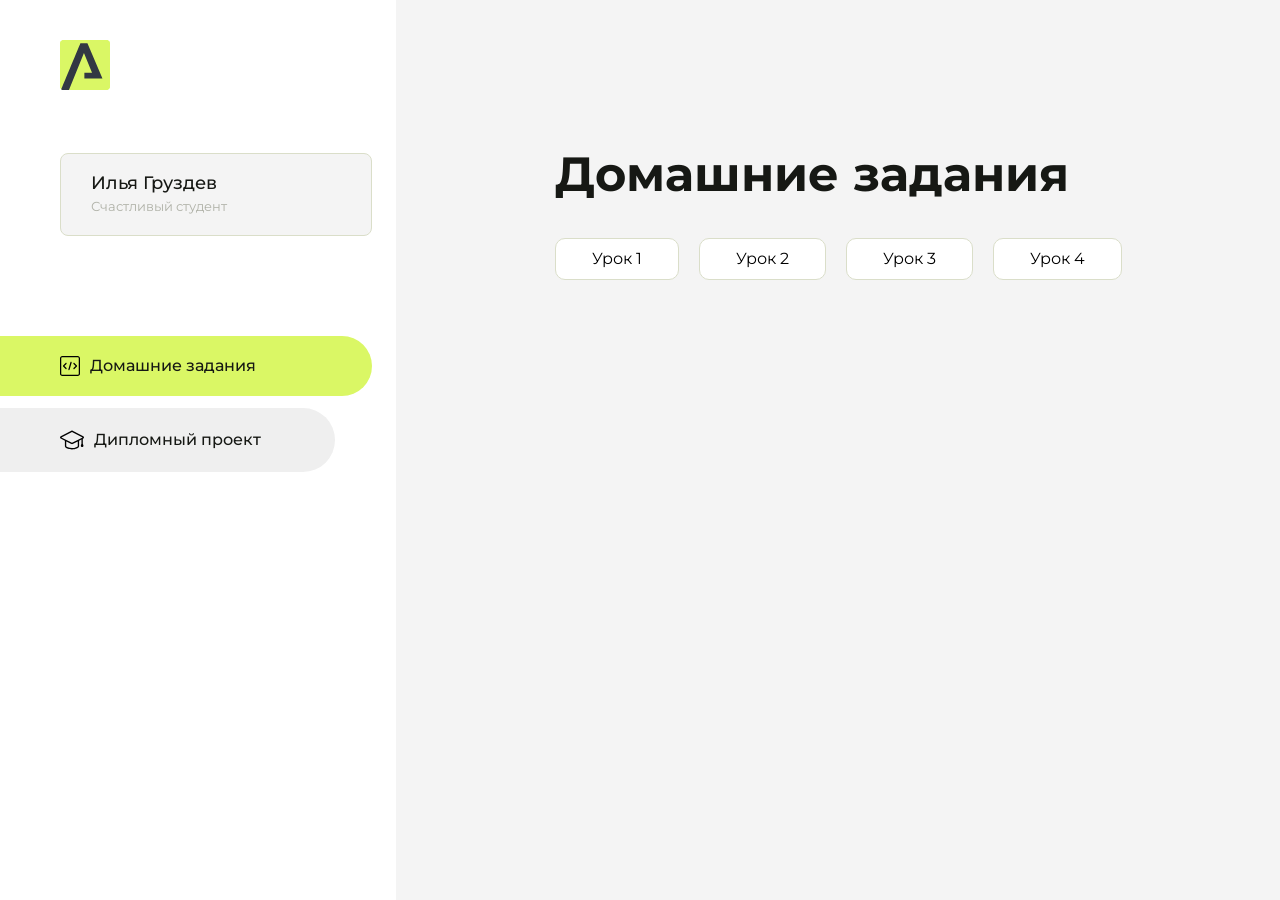
<file: index.html>
<!DOCTYPE html>
<html lang="en">
<head>
    <meta charset="UTF-8">
    <meta name="viewport" content="width=device-width, initial-scale=1.0">
    <title>Домашняя работа</title>
    <link rel="shortcut icon" href="src/logo.ico" type="image/x-icon">
    <link rel="preconnect" href="https://fonts.googleapis.com">
    <link rel="preconnect" href="https://fonts.gstatic.com" crossorigin>
    <link href="https://fonts.googleapis.com/css2?family=Montserrat:wght@400;500;700&family=Rubik:wght@500&display=swap"
          rel="stylesheet">
    <link rel="stylesheet" href="src/style.css">
</head>
<body id="body">
<div class="overlay" id="overlay"></div>
<div class="layout">
    <div class="burger" id="burger">
        <svg viewBox="0 0 24 24" fill="none" xmlns="http://www.w3.org/2000/svg">
            <g id="SVGRepo_bgCarrier" stroke-width="0"></g>
            <g id="SVGRepo_tracerCarrier" stroke-linecap="round" stroke-linejoin="round"></g>
            <g id="SVGRepo_iconCarrier">
                <path d="M4 18L20 18" stroke="#DAF765" stroke-width="2" stroke-linecap="round"></path>
                <path d="M4 12L20 12" stroke="#DAF765" stroke-width="2" stroke-linecap="round"></path>
                <path d="M4 6L20 6" stroke="#DAF765" stroke-width="2" stroke-linecap="round"></path>
            </g>
        </svg>
    </div>
    <aside class="sidebar" id="sidebar">
        <div class="sidebar__inner">
            <div class="logo">
                <svg width="50" height="50" viewBox="0 0 50 50" fill="none" xmlns="http://www.w3.org/2000/svg">
                    <g clip-path="url(#clip0_513_74730)">
                        <path d="M46.17 -0.257004H3.83C1.57281 -0.257004 -0.257 1.57281 -0.257 3.83V46.17C-0.257 48.4272 1.57281 50.257 3.83 50.257H46.17C48.4272 50.257 50.257 48.4272 50.257 46.17V3.83C50.257 1.57281 48.4272 -0.257004 46.17 -0.257004Z"
                              fill="#DAF765"/>
                        <path d="M24.375 38.4H42.461L27.441 3.1585H20.4355C20.4355 3.1585 6.7895 35.881 1.1945 49.294C2.015 50.0275 3.0945 50.257 3.6945 50.257H8.8445L23.954 13.07L32.0465 32.8285H24.375V38.4Z"
                              fill="#323843"/>
                    </g>
                    <defs>
                        <clipPath id="clip0_513_74730">
                            <rect width="50" height="50" fill="white"/>
                        </clipPath>
                    </defs>
                </svg>
            </div>
            <div class="sidebar__user">
                <div class="sidebar__name">Илья Груздев</div>
                <div class="sidebar__text">Счастливый студент</div>
            </div>
            <div class="sidebar__tabs">
                <div class="sidebar__item">
                    <button class="sidebar__button active" id="tasks">
                        <svg xmlns="http://www.w3.org/2000/svg" width="20" height="20" viewBox="0 0 20 20" fill="none">
                            <g clip-path="url(#clip0_704_74543)">
                                <path d="M17.7083 20H2.29167C1.0275 20 0 18.9725 0 17.7083V2.29167C0 1.0275 1.0275 0 2.29167 0H17.7083C18.9725 0 20 1.0275 20 2.29167V17.7083C20 18.9725 18.9725 20 17.7083 20ZM2.29167 1.25C1.7175 1.25 1.25 1.7175 1.25 2.29167V17.7083C1.25 18.2825 1.7175 18.75 2.29167 18.75H17.7083C18.2825 18.75 18.75 18.2825 18.75 17.7083V2.29167C18.75 1.7175 18.2825 1.25 17.7083 1.25H2.29167Z"
                                      fill="black"/>
                                <path d="M6.04167 13.125C5.88167 13.125 5.72167 13.0642 5.6 12.9417L3.1 10.4417C2.85583 10.1975 2.85583 9.80167 3.1 9.5575L5.6 7.0575C5.84417 6.81333 6.24 6.81333 6.48417 7.0575C6.72833 7.30167 6.72833 7.6975 6.48417 7.94167L4.42583 10L6.48417 12.0583C6.72833 12.3025 6.72833 12.6983 6.48417 12.9425C6.36167 13.0642 6.20167 13.125 6.04167 13.125Z"
                                      fill="black"/>
                                <path d="M8.95833 14.1667C8.9 14.1667 8.84 14.1583 8.78167 14.1417C8.45083 14.0442 8.26083 13.6967 8.35833 13.3658L10.4417 6.28251C10.5392 5.95084 10.8892 5.76417 11.2175 5.85917C11.5483 5.95667 11.7383 6.30417 11.6408 6.63501L9.5575 13.7183C9.47833 13.9908 9.22833 14.1667 8.95833 14.1667Z"
                                      fill="black"/>
                                <path d="M13.9583 13.125C13.7983 13.125 13.6383 13.0642 13.5167 12.9417C13.2725 12.6975 13.2725 12.3017 13.5167 12.0575L15.575 9.99916L13.5167 7.94083C13.2725 7.69666 13.2725 7.30083 13.5167 7.05666C13.7608 6.81249 14.1567 6.81249 14.4008 7.05666L16.9008 9.55666C17.145 9.80083 17.145 10.1967 16.9008 10.4408L14.4008 12.9408C14.2783 13.0642 14.1183 13.125 13.9583 13.125Z"
                                      fill="black"/>
                            </g>
                            <defs>
                                <clipPath id="clip0_704_74543">
                                    <rect width="20" height="20" fill="white"/>
                                </clipPath>
                            </defs>
                        </svg>
                        <span>Домашние задания</span></button>
                </div>
                <div class="sidebar__item">
                    <button class="sidebar__button" id="diplom">
                        <svg xmlns="http://www.w3.org/2000/svg" width="24" height="24" viewBox="0 0 24 24" fill="none">
                            <g clip-path="url(#clip0_704_74553)">
                                <path d="M23.2628 10.5971C23.7176 10.365 24 9.90375 24 9.39337C24 8.883 23.7176 8.42175 23.2628 8.18962L12.6135 2.75362C12.2291 2.55824 11.7705 2.55787 11.3854 2.75399L0.736875 8.19C0.282375 8.42175 0 8.883 0 9.39337C0 9.90375 0.282375 10.365 0.736875 10.5971L4.89038 12.7177V18.2074C4.89038 19.8154 8.412 21.393 12 21.393C15.5884 21.393 19.1096 19.815 19.1096 18.2074V12.7174L21.4609 11.517V15.8017L20.901 17.2305C20.7409 17.6389 20.7934 18.0994 21.0405 18.4616C21.2876 18.8246 21.6979 19.041 22.1366 19.041C22.5754 19.041 22.9852 18.8246 23.2324 18.462C23.4795 18.099 23.532 17.6385 23.3719 17.2301L22.8124 15.8021V10.827L23.2628 10.5971ZM17.7623 18.1721C17.6198 18.6375 15.3491 20.0419 12 20.0419C8.65088 20.0419 6.38025 18.6375 6.2415 18.2074V12.3037L6.23887 12.3019C6.23812 12.057 6.1065 11.8207 5.87325 11.7019L1.3515 9.39337L12 3.95737L22.6489 9.39337L12 14.8294L5.87325 11.7019C5.54063 11.5331 4.6695 11.6674 4.5 12C4.33012 12.3322 4.55813 12.5479 4.89038 12.7177L11.3857 16.0331C11.5781 16.1314 11.7889 16.1805 12 16.1805C12.2107 16.1805 12.4222 16.1314 12.6146 16.0331L17.7593 13.407L17.7623 18.1721Z"
                                      fill="black"/>
                            </g>
                            <defs>
                                <clipPath id="clip0_704_74553">
                                    <rect width="24" height="24" fill="white"/>
                                </clipPath>
                            </defs>
                        </svg>
                        <span>Дипломный проект</span></button>
                </div>
            </div>
        </div>

    </aside>
    <div class="content">
        <div class="container">
            <div class="content__block" id="tasksBlock">
                <div class="content__title">Домашние задания</div>
                <ul class="content__list">
                     
                    <li class="content__list-item">
                        <a href="qweqwe/index.html">Урок 1</a>
                    </li>   
                    <li class="content__list-item">
                        <a href="homework 2/index.html">Урок 2</a>
                    </li>
                    <li class="content__list-item">
                        <a href="календарь/index.html">Урок 3</a>
                    </li>
                     <li class="content__list-item">
                        <a href="homework4/index.html">Урок 4</a>
                    </li>
                </ul>
            </div>
            <div class="content__block hidden" id="diplomBlock">
                <div class="content__title">Дипломный проект</div>
                <div class="content__list-diplom">
                    <a href="ПАПКА-С-НОМЕРОМ-УРОКА">Ссылка на ДЗ</a>
                </div>
                <div class="content__decor">
                    <div class="content__decor-text">Давай проверим, чему ты научился!</div>
                    <div class="content__decor-img">
                        <img src="src/decor.png" alt="decor">
                    </div>
                </div>
            </div>
        </div>
    </div>
</div>
<script src="src/index.js"></script>
</body>
</html>
</file>
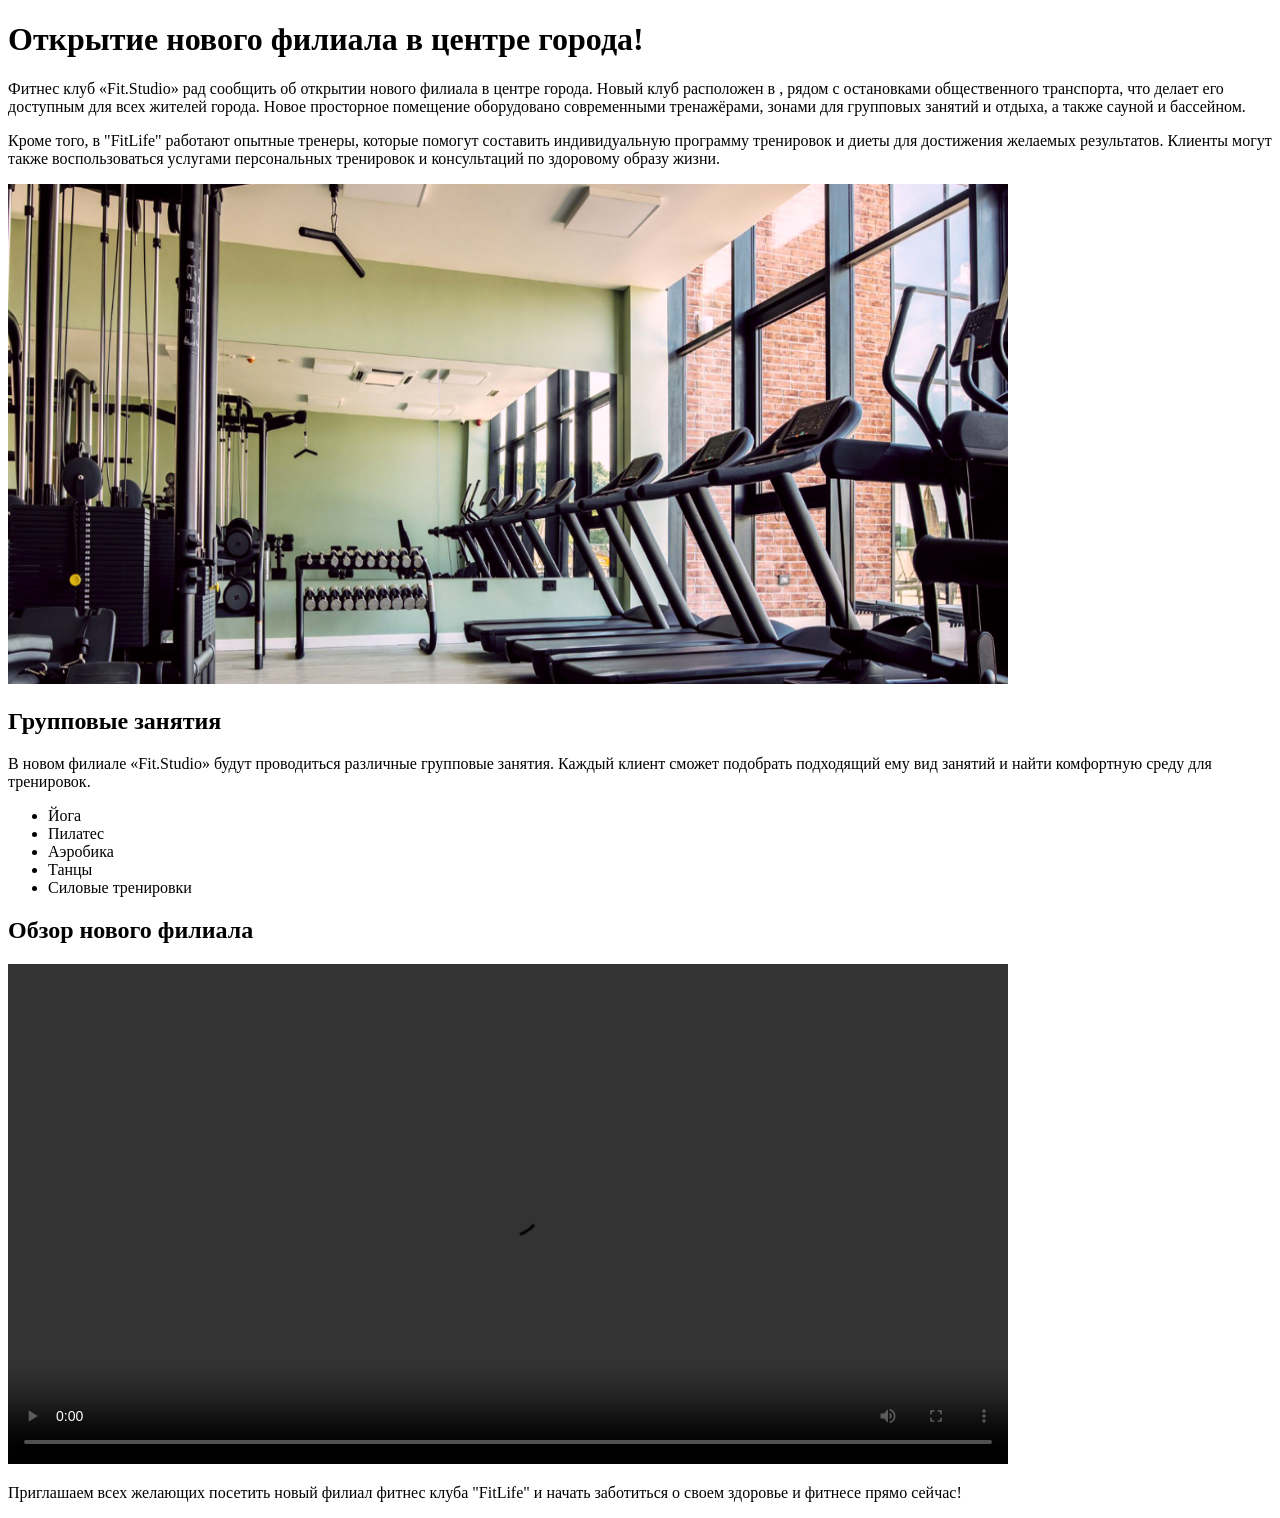
<file: homework 2/index.html>
<!doctype html>
<html lang="ru">
  <head>
    <meta charset="UTF-8" />
    <meta name="viewport" content="width=, initial-scale=1.0" />
    <title>статья</title>
  </head>
  <body>
    <h1>Открытие нового филиала в центре города!</h1>
    <p>
      Фитнес клуб «Fit.Studio» рад сообщить об открытии нового филиала в центре
      города. Новый клуб расположен в , рядом с остановками общественного
      транспорта, что делает его доступным для всех жителей города. Новое
      просторное помещение оборудовано современными тренажёрами, зонами для
      групповых занятий и отдыха, а также сауной и бассейном.
    </p>
    <p>
      Кроме того, в "FitLife" работают опытные тренеры, которые помогут
      составить индивидуальную программу тренировок и диеты для достижения
      желаемых результатов. Клиенты могут также воспользоваться услугами
      персональных тренировок и консультаций по здоровому образу жизни.
    </p>
    <img src="gym-image.jpg" alt="" width="1000" height="500" />
    <h2>Групповые занятия</h2>
    <p>
      В новом филиале «Fit.Studio» будут проводиться различные групповые
      занятия. Каждый клиент сможет подобрать подходящий ему вид занятий и найти
      комфортную среду для тренировок.
    </p>
    <ul>
      <li>Йога</li>
      <li>Пилатеc</li>
      <li>Аэробика</li>
      <li>Танцы</li>
      <li>Силовые тренировки</li>
    </ul>
    <h2>Обзор нового филиала</h2>
    <video src="gym-video.mp4" width="1000" height="500" controls></video>
    <p>
      Приглашаем всех желающих посетить новый филиал фитнес клуба "FitLife" и
      начать заботиться о своем здоровье и фитнесе прямо сейчас!
    </p>
  </body>
</html>
</file>
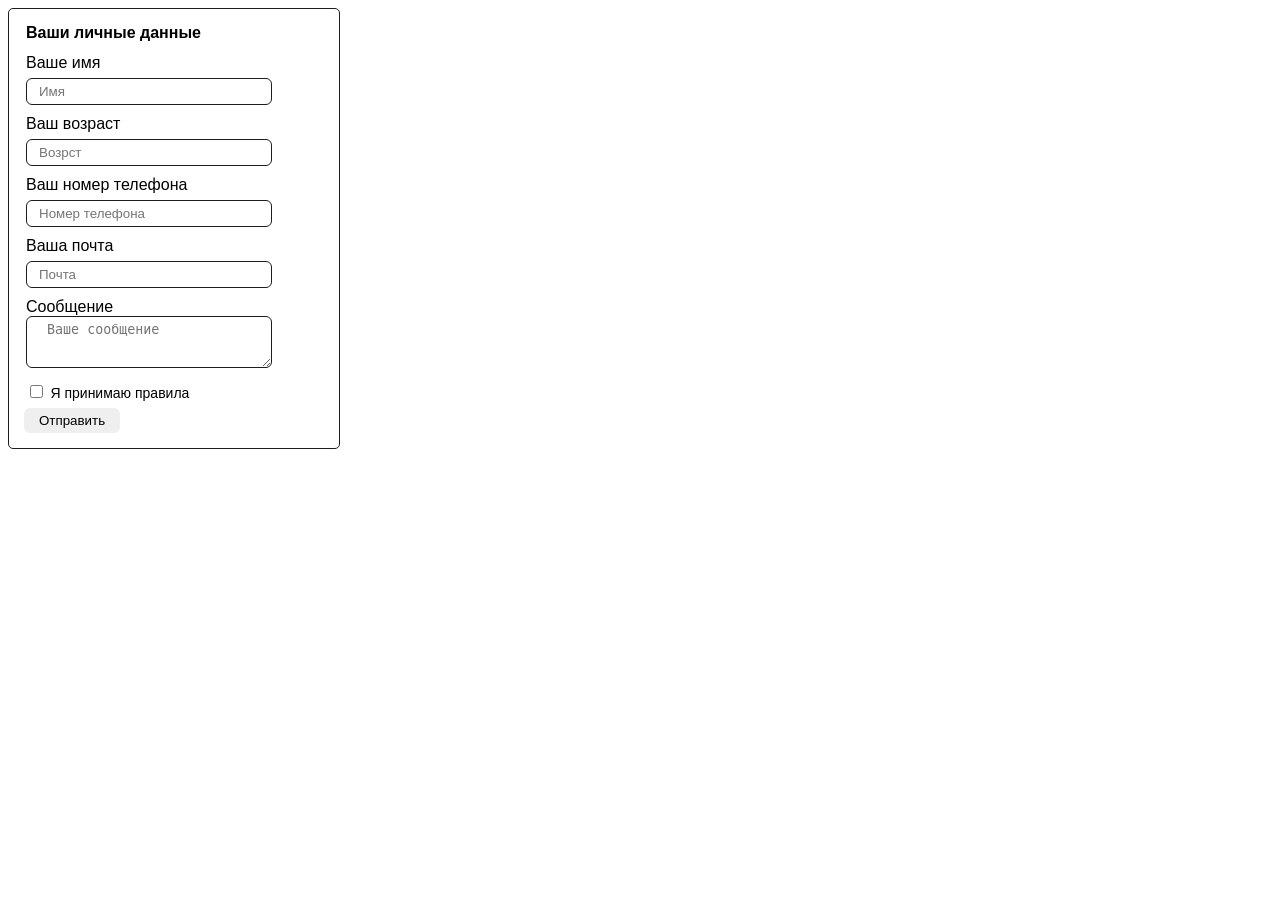
<file: homework4/index.html>
<!doctype html>
<html lang="ru">
  <head>
    <meta charset="UTF-8" />
    <meta name="viewport" content="width=device-width, initial-scale=1.0" />
    <title>Document</title>
    <link rel="stylesheet" href="css/style.css" />
  </head>
  <body>
    <form class="form">
      <fieldset class="form-group">
        <legend class="form-group-title">Ваши личные данные</legend>
        <label for="name" class="label"> Ваше имя</label>
        <input
          id="name"
          class="input"
          type="text"
          placeholder="Имя"
          name="name"
          required
        />
        <label for="age" class="label"> Ваш возраст</label>
        <input
          id="age"
          class="input"
          type="number"
          placeholder="Возрст"
          name="age"
          required
        />
        <label for="phone" class="label"> Ваш номер телефона</label>
        <input
          id="phone"
          class="input"
          type="tel"
          placeholder="Номер телефона"
          name="phone"
          required
        />
        <label for="email" class="label"> Ваша почта</label>
        <input
          id="email"
          class="input"
          type="email"
          placeholder="Почта"
          name="email"
          required
        />
      </fieldset>
      <fieldset class="form-group">
        <label for="message">Сообщение</label>
        <textarea
          id="message"
          class="textarea"
          placeholder=" Ваше сообщение"
          name="message"
          required
        ></textarea>
        <label class="label">
          <input class="checkbox" type="checkbox" name="checkbox" required />
          <span class="checkbox-text"> Я принимаю правила</span>
        </label>
      </fieldset>
      <button class="button">Отправить</button>
    </form>
  </body>
</html>
</file>
<file: src/style.css>
*{padding: 0;margin: 0;border: 0;}
*,*:before,*:after{-webkit-box-sizing: border-box;box-sizing: border-box;}
:focus,:active{outline: none;}
a:focus,a:active{outline: none;}
nav,footer,header,aside{display: block;}
html,body{
    height:100%;width:100%;
    font-size:100%;line-height:1;-ms-text-size-adjust:100%;-moz-text-size-adjust:100%;-webkit-text-size-adjust:100%;}
input,button,textarea{font-family:inherit;}
input::-ms-clear{display: none;}
button{cursor: pointer;}
button::-moz-focus-inner{padding:0;border:0;}
a,a:visited{text-decoration: none;}
a:hover{text-decoration: none;}
ul li{list-style: none;}
img{vertical-align: top;}
h1,h2,h3,h4,h5,h6{font-size:inherit;font-weight: inherit;}
a{color:inherit;}



body {
    font-family: "Montserrat",SansSerif;
    color: black;
}

body.overflow {
    overflow: hidden;
}



.layout {
    display: -webkit-box;
    display: -ms-flexbox;
    display: flex;
    min-height: 100vh;
}

.sidebar {
    padding: 40px 24px 40px 0;
    -ms-flex-negative: 0;
    flex-shrink: 0;
    background-color: white;
}



.content {
    -webkit-box-flex: 1;
    -ms-flex-positive: 1;
    flex-grow: 1;
    background-color: #F4F4F4;
}

.container {
    display: -webkit-box;
    display: -ms-flexbox;
    display: flex;
    -webkit-box-orient: vertical;
    -webkit-box-direction: normal;
    -ms-flex-direction: column;
    flex-direction: column;
    -webkit-box-pack: center;
    -ms-flex-pack: center;
    justify-content: center;
    -webkit-box-align: center;
    -ms-flex-align: center;
    align-items: center;
    padding: 150px 60px 80px 60px;
}


.logo {
    margin-left: 60px;
    margin-bottom: 60px;
}

.sidebar__user {
    background-color: #F4F4F4;
    padding: 20px 30px;
    margin-left: 60px;
    margin-bottom: 100px;
    border-radius: 8px;
    border: 1px solid #DADEC9;
}

.sidebar__name {
    color:#161814;
    font-size: 18px;
    font-weight: 500;
    margin-bottom: 6px;
}

.sidebar__text {
    color: #AFB1A7;
    font-size: 13px;
    font-weight: 400;
    line-height: 130%; /* 16.9px */
}

.sidebar__item {
    width: 372px;
}

.sidebar__button {
    display: -webkit-box;
    display: -ms-flexbox;
    display: flex;
    -webkit-box-align: center;
    -ms-flex-align: center;
    align-items: center;
    gap: 10px;
    padding: 20px 60px;
    margin-bottom: 12px;
    border-radius: 0px 100px 100px 0px;
    -webkit-transition: all .5s;
    -o-transition: all .5s;
    transition: all .5s;
    cursor: pointer;
    width: 90%;
    color:#161814;
    font-size: 16px;
    font-weight: 500;
}

.sidebar__button.active , .sidebar__button:hover {
    width: 100%;
    background-color: #DAF765;
}


.content__title {
    color: #161814;
    font-size: 48px;
    font-weight: 700;
    margin-bottom: 40px;
}

.content__list {
    display: -webkit-box;
    display: -ms-flexbox;
    display: flex;
    -webkit-box-align: center;
    -ms-flex-align: center;
    align-items: center;
    -ms-flex-wrap: wrap;
    flex-wrap: wrap;
    gap: 20px;
}



.content__list-item  {
    cursor: pointer;
    padding: 12px 18px;
    background-color: #fff;
    border-radius: 10px;
    border: 1px solid #DADEC9;
    -webkit-transition: all .3s;
    -o-transition: all .3s;
    transition: all .3s;
}

.content__list-item:hover,.content__list-diplom:hover {
    background-color: #AFB1A7;
}

li a {
    padding: 12px 18px;

}


.content__list-diplom {
    -webkit-transition: all .3s;
    -o-transition: all .3s;
    transition: all .3s;
    display: inline-block;
    padding: 12px 18px;
    background-color: #fff;
    border-radius: 10px;
    border: 1px solid #DADEC9;
}

.content__decor {
    display: -webkit-box;
    display: -ms-flexbox;
    display: flex;
    -webkit-box-align: center;
    -ms-flex-align: center;
    align-items: center;
}

.content__decor-text {
    color:#BEDD44;
    font-size: 36px;
    font-weight: 700;
    line-height: 110%; /* 39.6px */
}

.content__block {
    max-width: 1200px;
}

.content__block.hidden {
    display: none;
}

.content__decor-img img{
    width: 100%;
}

.burger {
    display: none;
    padding: 5px;
    position: fixed;
    top: 3%;
    right: 7%;
    width: 40px;
    height: 40px;
    background-color: #161814;
    border-radius: 50%;
    z-index: 10;
    border: 1px solid #DAF765;
}

@media (max-width: 768px) {
    .burger {
        display: block;
    }

    .sidebar {
        -webkit-transition: all .3s;
        -o-transition: all .3s;
        transition: all .3s;
        -webkit-transform: translateX(-100%);
        -ms-transform: translateX(-100%);
        transform: translateX(-100%);
        position: fixed;
        top: 0;
        left: 0;
        bottom: 0;
        z-index: 5;
    }

    .sidebar.show {
        -webkit-transform: translateX(0%);
        -ms-transform: translateX(0%);
        transform: translateX(0%);
    }

    .overlay {
        opacity: 0;
        pointer-events: none;
        -webkit-transition: all .3s;
        -o-transition: all .3s;
        transition: all .3s;
        position: absolute;
        top: 0;
        right: 0;
        left: 0;
        bottom: 0;
        z-index: 3;
        background-color: #000000e0;
    }

    .overlay.show {
        opacity: 1;
        pointer-events: all;
    }

    .container {
        padding: 40px 20px;
        min-height: 100%;
    }

    .content__decor {
        margin-top: 20px;
        -webkit-box-orient: vertical;
        -webkit-box-direction: normal;
        -ms-flex-direction: column;
        flex-direction: column;
    }
}

@media (max-width: 400px) {
    .sidebar__user {
        margin-left: 0;
    }
}
</file>
<file: homework4/css/style.css>
body {
  font-family: sans-serif;
}
.form {
  border: 1px solid #201c1c;
  border-radius: 5px;
  max-width: 300px;
  padding: 15px;
}

.form-group {
  border: none;
  padding: 0;
}

.form-group-title {
  font-weight: 700;
  padding: 0;
  margin-bottom: 12px;
}

.label {
  display: block;
  margin-bottom: 6px;
}

.textarea {
  max-height: 150px;
  min-height: 40px;
  resize: vertical;
}
.input,
.textarea {
  border: 1px solid #201c1c;
  border-radius: 6px;
  min-width: 220px;
  padding: 5px 12px;
  margin-bottom: 10px;
}
:checkbox {
  cursor: pointer;
}
.checkbox-text {
  font-size: 14px;
}

.button {
  border: none;
  border-radius: 6px;
  padding: 5px 15px;
  cursor: pointer;
}
</file>
